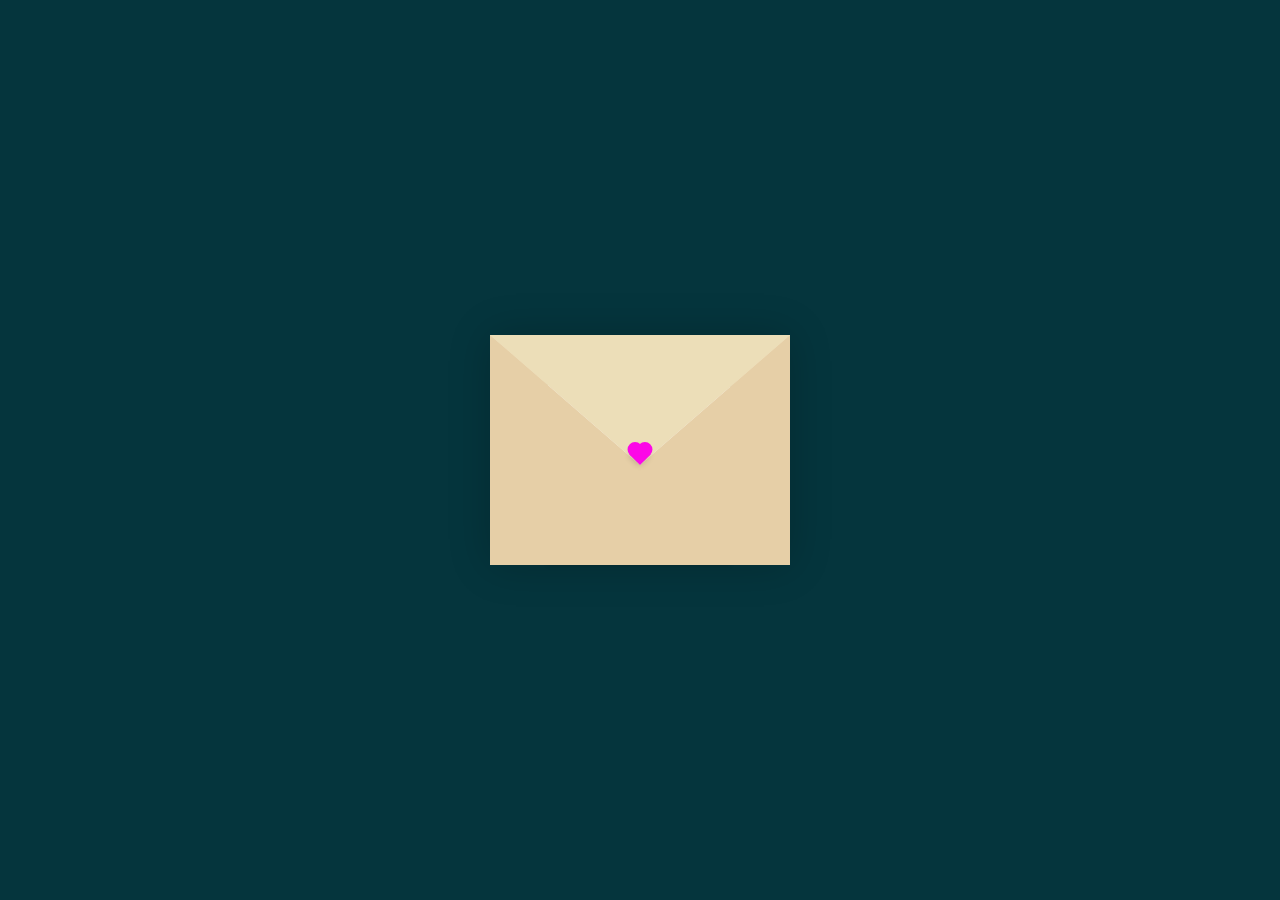
<file: envelope.html>
<!DOCTYPE html>
<html lang="en">
<head>
    <meta charset="UTF-8">
    <meta http-equiv="X-UA-Compatible" content="IE=edge">
    <meta name="viewport" content="width=device-width, initial-scale=1.0">
    <title>CSS Envelope + Letter (Open/Close on Click)</title>
    <link rel="stylesheet" href="./style.css">
    <style>
        .start-button {
            display: none; /* Initially hidden */
            margin-top: 20px;
            padding: 10px 20px;
            background-color: #ff4081; /* Pink color */
            color: white;
            border: none;
            border-radius: 5px;
            cursor: pointer;
            font-size: 16px;
            transition: background-color 0.3s;
        }

        .start-button:hover {
            background-color: #ff79a1; /* Lighter pink on hover */
        }

        .show-button .start-button {
            display: inline-block; /* Show the button when the envelope is open */
        }

        /* Fade-out transition effect */
        .fade-out {
            opacity: 0;
            transition: opacity 1s ease-out;
        }
    </style>
</head>
<body>
    <div class="container">
        <div class="envelope-wrapper">
            <div class="envelope">
                <div class="letter">
                    <div class="text">
                        <strong>Dear Pranii.</strong>
                        <p>Here's something special for you!</p>
                        <!-- Start Button -->
                        <button class="start-button" onclick="transitionToCrush()">Start</button>
                    </div>
                </div>
            </div>
            <div class="heart"></div>
        </div>
    </div>
    <script>
        const envelopeWrapper = document.querySelector('.envelope-wrapper');
        const envelope = document.querySelector('.envelope');

        envelopeWrapper.addEventListener('click', () => {
            envelopeWrapper.classList.toggle('flap');
            envelopeWrapper.classList.toggle('show-button'); // Show the button when opened
        });

        envelope.addEventListener('animationend', function(event) {
            if (envelopeWrapper.classList.contains('flap') && event.animationName === 'your-flap-animation-name') {
                envelopeWrapper.classList.add('show-button'); // Ensure the button is shown after animation ends
            }
        });

        function transitionToCrush() {
            // Add the fade-out effect
            document.body.classList.add('fade-out');

            // Wait for the transition to complete, then redirect
            setTimeout(() => {
                window.location.href = "../impressingCrush-main/index.html";
            }, 1000); // Matches the transition duration
        }
    </script>
</body>
</html>
</file>
<file: style.css>
:root{
  --primary: #fff;
  --bg-color: rgb(5, 53, 61);
  --bg-envelope-color: #f5edd1;
  --envelope-tab: #ecdeb8;
  --envelope-cover: #e6cfa7;
  --shadow-color: rgba(0, 0, 0, 0.2);
  --txt-color: #444;
  --heart-color: rgb(252, 8, 231);
}
body{
  margin: 0;
  padding: 0;
  box-sizing: border-box;
  background: var(--bg-color);
  display: flex;
  align-items: center;
  justify-content: center;
}
.container {
  height: 100vh;
  display: grid;
  place-items: center;
}
.container > .envelope-wrapper {
  background: var(--bg-envelope-color);
  box-shadow: 0 0 40px var(--shadow-color);
}
.envelope-wrapper > .envelope {
  position: relative;
  width: 300px;
  height: 230px;
}
.envelope-wrapper > .envelope::before {
  content: "";
  position: absolute;
  top: 0;
  z-index: 2;
  border-top: 130px solid var(--envelope-tab);
  border-right: 150px solid transparent;
  border-left: 150px solid transparent;
  transform-origin: top;
  transition: all 0.5s ease-in-out 0.7s;
}
.envelope-wrapper > .envelope::after {
  content: "";
  position: absolute;
  z-index: 2;
  width: 0px;
  height: 0px;
  border-top: 130px solid transparent;
  border-right: 150px solid var(--envelope-cover);
  border-bottom: 100px solid var(--envelope-cover);
  border-left: 150px solid var(--envelope-cover);
}
.envelope > .letter {
  position: absolute;
  right: 20%;
  bottom: 0;
  width: 54%;
  height: 80%;
  background: var(--primary);
  text-align: center;
  transition: all 1s ease-in-out;
  box-shadow: 0 0 5px var(--shadow-color);
  padding: 20px 10px;
}

.envelope > .letter > .text {
  font-family: 'Gill Sans', 'Gill Sans MT', Calibri, 'Trebuchet MS', sans-serif;
  color: var(--txt-color);
  text-align: left;
  font-size: 10px;
}
.heart {
  position: absolute;
  top: 50%;
  left: 50%;
  width: 15px;
  height: 15px;
  background: var(--heart-color);
  z-index: 4;
  transform: translate(-50%, -20%) rotate(45deg);
  transition: transform 0.5s ease-in-out 1s;
  box-shadow: 0 1px 6px var(--shadow-color);
  cursor: pointer;
}
.heart:before, 
.heart:after {
  content: "";
  position: absolute;
  width: 15px;
  height: 15px;
  background-color: var(--heart-color);
  border-radius: 50%;
}
.heart:before {
  top: -7.5px;
}
.heart:after {
  right: 7.5px;
}
.flap > .envelope:before {
  transform: rotateX(180deg);
  z-index: 0;
}
.flap > .envelope > .letter {
  bottom: 100px;
  transform: scale(1.5);
  transition-delay: 1s;
}
.flap > .heart {
  transform: rotate(90deg);
  transition-delay: 0.4s;
}
</file>
